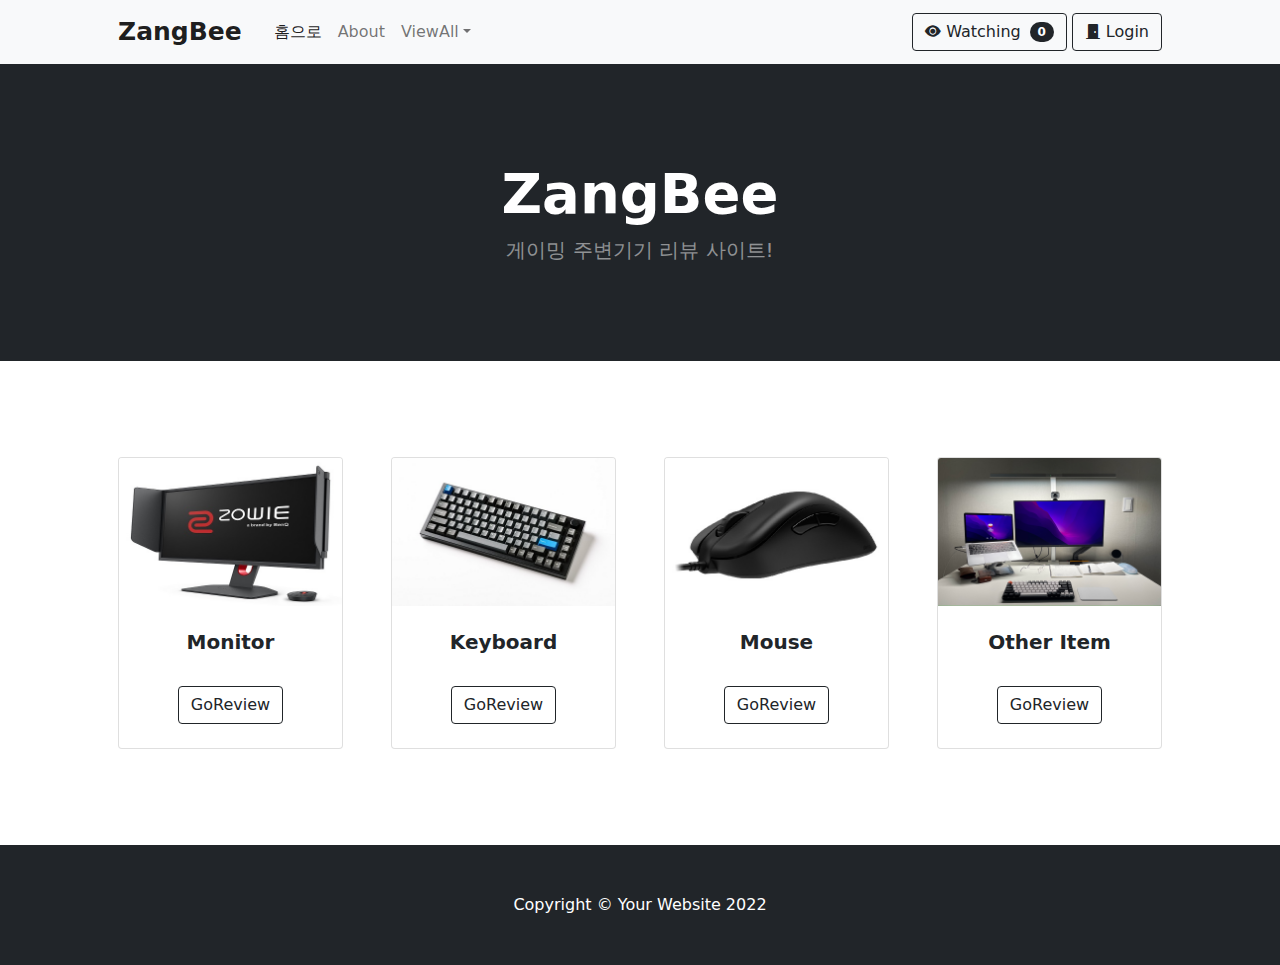
<file: index.html>
<!DOCTYPE html>
<html lang="en">
    <head>
        <meta charset="utf-8" />
        <meta name="viewport" content="width=device-width, initial-scale=1, shrink-to-fit=no" />
        <meta name="description" content="" />
        <meta name="author" content="" />
        <title>ZangBee</title>
        <!-- Favicon-->
        <link rel="icon" type="image/x-icon" href="assets/favicon.ico" />
        <!-- Bootstrap icons-->
        <link href="https://cdn.jsdelivr.net/npm/bootstrap-icons@1.5.0/font/bootstrap-icons.css" rel="stylesheet" />
        <!-- Core theme CSS (includes Bootstrap)-->
        <link href="css/styles.css" rel="stylesheet" />
    </head>
    <body>
        <!-- Navigation-->
        <nav class="navbar navbar-expand-lg navbar-light bg-light">
            <div class="container px-4 px-lg-5">
                <a class="navbar-brand" href="index.html">ZangBee</a>
                <button class="navbar-toggler" type="button" data-bs-toggle="collapse" data-bs-target="#navbarSupportedContent" aria-controls="navbarSupportedContent" aria-expanded="false" aria-label="Toggle navigation"><span class="navbar-toggler-icon"></span></button>
                <div class="collapse navbar-collapse" id="navbarSupportedContent">
                    <ul class="navbar-nav me-auto mb-2 mb-lg-0 ms-lg-4">
                        <li class="nav-item"><a class="nav-link active" aria-current="page" href="#!">홈으로</a></li>
                        <li class="nav-item"><a class="nav-link" href="#!">About</a></li>
                        <li class="nav-item dropdown">
                            <a class="nav-link dropdown-toggle" id="navbarDropdown" href="#" role="button" data-bs-toggle="dropdown" aria-expanded="false">ViewAll</a>
                            <ul class="dropdown-menu" aria-labelledby="navbarDropdown">
                                <li><a class="dropdown-item" href="#!">All Products</a></li>
                                <li><hr class="dropdown-divider" /></li>
                                <li><a class="dropdown-item" href="#!">Popular Items</a></li>
                            </ul>
                        </li>
                    </ul>
                    <form class="d-flex" style="padding-right:5px;">
                        <button class="btn btn-outline-dark" type="submit">
                            <i class="bi bi-eye-fill"></i>
                            Watching
                            <span class="badge bg-dark text-white ms-1 rounded-pill">0</span>
                        </button>
                    </form>
                    <form class="d-flex">
                        <a class="btn btn-outline-dark" href="login.html">
                            <i class="bi bi-door-closed-fill"></i>
                            Login
                        </a>
                    </form>
                </div>
            </div>
        </nav>
        <!-- Header-->
        <header class="bg-dark py-5">
            <div class="container px-4 px-lg-5 my-5">
                <div class="text-center text-white">
                    <h1 class="display-4 fw-bolder">ZangBee</h1>
                    <p class="lead fw-normal text-white-50 mb-0">게이밍 주변기기 리뷰 사이트!</p>
                </div>
            </div>
        </header>
        <!-- Section-->
        <section class="py-5">
            <div class="container px-4 px-lg-5 mt-5">
                <div class="row gx-4 gx-lg-5 row-cols-2 row-cols-md-3 row-cols-xl-4 justify-content-center">
                    <div class="col mb-5">
                        <div class="card h-100">
                            <!-- Product image-->
                            <img class="card-img-top" src="img\monitor.jpg" alt="..." />
                            <!-- Product details-->
                            <div class="card-body p-4">
                                <div class="text-center">
                                    <!-- Product name-->
                                    <h5 class="fw-bolder">Monitor</h5>
                                </div>
                            </div>
                            <!-- Product actions-->
                            <div class="card-footer p-4 pt-0 border-top-0 bg-transparent">
                                <div class="text-center"><a class="btn btn-outline-dark mt-auto" href="monitor.html">GoReview</a></div>
                            </div>
                        </div>
                    </div>
                    <div class="col mb-5">
                        <div class="card h-100">
                            <!-- Product image-->
                            <img class="card-img-top" src="img/keyboard.jpg" alt="..." />
                            <!-- Product details-->
                            <div class="card-body p-4">
                                <div class="text-center">
                                    <!-- Product name-->
                                    <h5 class="fw-bolder">Keyboard</h5>
                                </div>
                            </div>
                            <!-- Product actions-->
                            <div class="card-footer p-4 pt-0 border-top-0 bg-transparent">
                                <div class="text-center"><a class="btn btn-outline-dark mt-auto" href="keyboard.html">GoReview</a></div>
                            </div>
                        </div>
                    </div>
                    <div class="col mb-5">
                        <div class="card h-100">
                            <!-- Product image-->
                            <img class="card-img-top" src="img/mouse.jpg" alt="..." />
                            <!-- Product details-->
                            <div class="card-body p-4">
                                <div class="text-center">
                                    <!-- Product name-->
                                    <h5 class="fw-bolder">Mouse</h5>
                                </div>
                            </div>
                            <!-- Product actions-->
                            <div class="card-footer p-4 pt-0 border-top-0 bg-transparent">
                                <div class="text-center"><a class="btn btn-outline-dark mt-auto" href="mouse.html">GoReview</a></div>
                            </div>
                        </div>
                    </div>
                    <div class="col mb-5">
                        <div class="card h-100">
                            <!-- Product image-->
                            <img class="card-img-top" src="img/otheritem.png" alt="..." />
                            <!-- Product details-->
                            <div class="card-body p-4">
                                <div class="text-center">
                                    <!-- Product name-->
                                    <h5 class="fw-bolder">Other Item</h5>
                                </div>
                            </div>
                            <!-- Product actions-->
                            <div class="card-footer p-4 pt-0 border-top-0 bg-transparent">
                                <div class="text-center"><a class="btn btn-outline-dark mt-auto" href="otheritem.html">GoReview</a></div>
                            </div>
                        </div>
                    </div>
                   
                    
                </div>
            </div>
        </section>
        <!-- Footer-->
        <footer class="py-5 bg-dark">
            <div class="container"><p class="m-0 text-center text-white">Copyright &copy; Your Website 2022</p></div>
        </footer>

        <!-- Bootstrap core JS-->
        <script src="https://cdn.jsdelivr.net/npm/bootstrap@5.1.3/dist/js/bootstrap.bundle.min.js"></script>
        <!-- Core theme JS-->
        <script src="js/scripts.js"></script>
    </body>
</html>
</file>
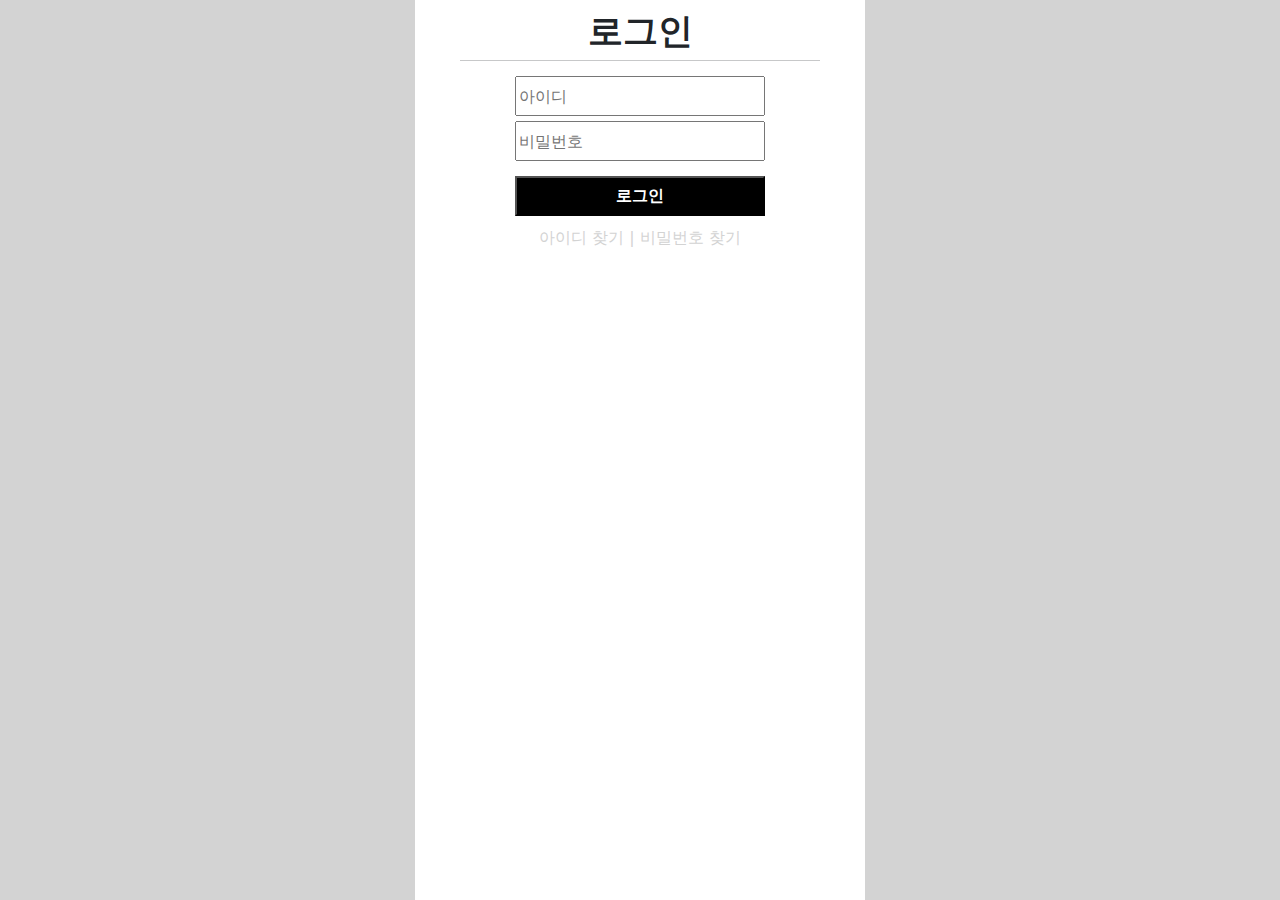
<file: login.html>
<!DOCTYPE html>
<html lang="en">
    <head>
        <meta charset="utf-8" />
        <meta name="viewport" content="width=device-width, initial-scale=1, shrink-to-fit=no" />
        <meta name="description" content="" />
        <meta name="author" content="" />
        <title>ZangBee</title>
        <!-- Favicon-->
        <link rel="icon" type="image/x-icon" href="assets/favicon.ico" />
        <!-- Bootstrap icons-->
        <link href="https://cdn.jsdelivr.net/npm/bootstrap-icons@1.5.0/font/bootstrap-icons.css" rel="stylesheet" />
        <!-- Core theme CSS (includes Bootstrap)-->
        <link href="css/styles.css" rel="stylesheet" />
    </head>
        <body style="background-color: lightgray;">
            <div class="login-div">
                <h1 style="font-size:35px;">로그인</h1>
                <hr>
                <div class="form-div">
                    <form action="">
                        <div class="int-area">
                            <input type="text" name="id" id="id" autocomplete="off" placeholder="아이디" required>
                        </div>
                        <div class="int-area">
                            <input type="password" name="pw" id="pw" autocomplete="off" placeholder="비밀번호" required>
                        </div>
                        <div class="btn-area">
                            <button type="submit" id="btn">로그인</button>
                        </div>
                    </form>
                    <div class="caption">
                        <ul>
                            <li><a href="">아이디 찾기</a></li>
                            <li><a href="">비밀번호 찾기</a></li>
                        </ul>
                    </div>
                </div>
            </div>
        </body>
    </section>

        <script>
            let id = document.querySelector('#id');
            let pw = document.querySelector('#pw');
            let btn = document.querySelector('#btn');
    
            btn.addEventListener('click',()=>{
                if(id.value==""){
                    label = id.nextElementSibling
                    label.classList.add('warning')
                    setTimeout(()=>{
                        label.classList.remove('warning')
                    },1500)
                }else if(pw.value==""){
                    label = pw.nextElementSibling
                    label.classList.add('warning')
                    setTimeout(()=>{
                        label.classList.remove('warning')
                    },1500)
                }
            })
    
        </script>



        <!-- Bootstrap core JS-->
        <script src="https://cdn.jsdelivr.net/npm/bootstrap@5.1.3/dist/js/bootstrap.bundle.min.js"></script>
        <!-- Core theme JS-->
        <script src="js/scripts.js"></script>
    </body>
</html>
</file>
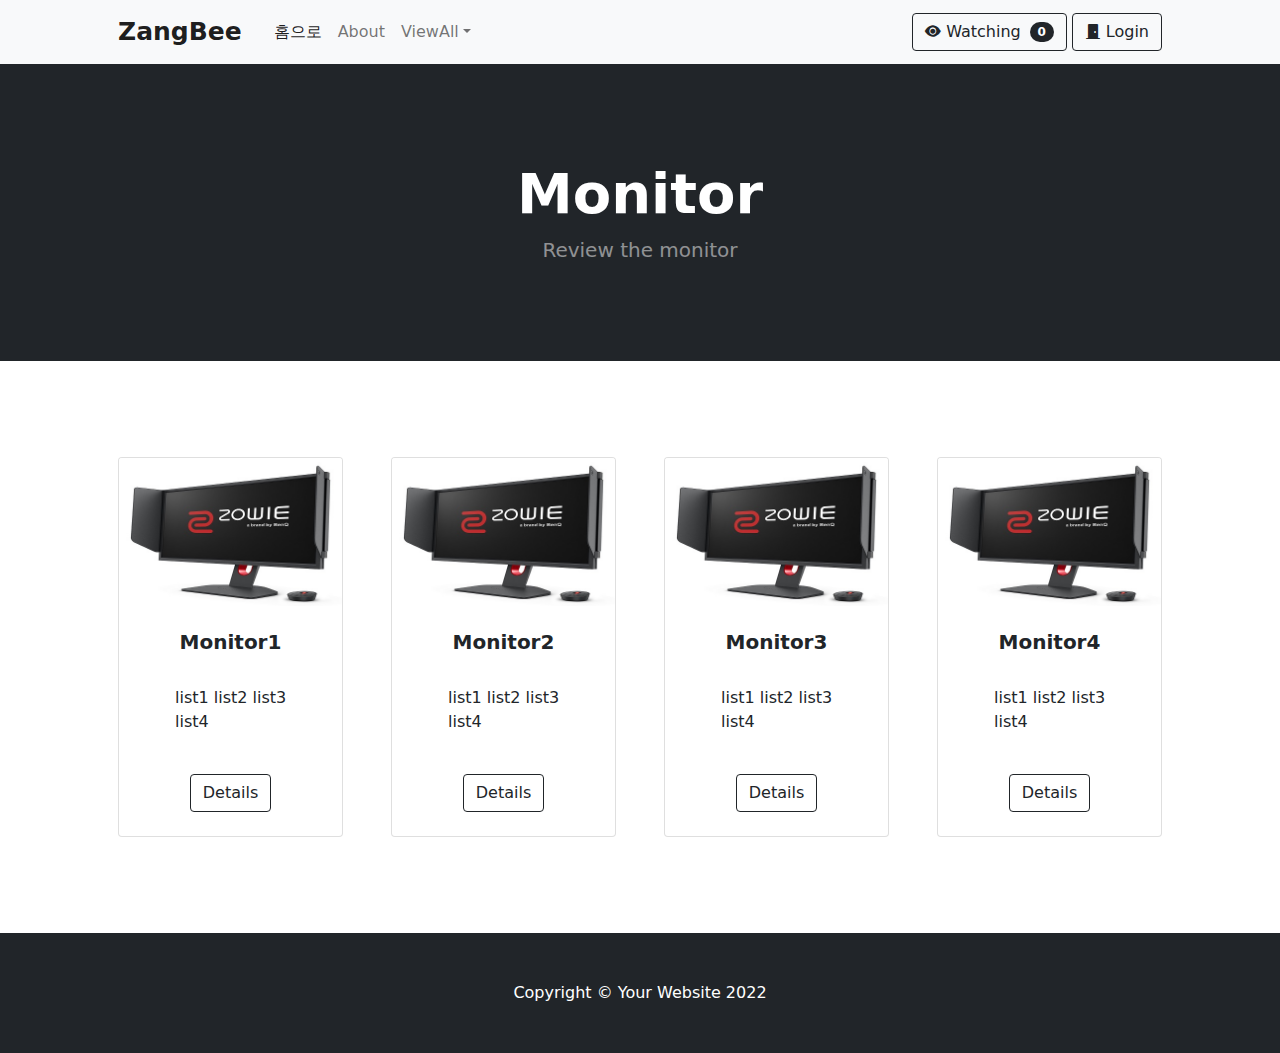
<file: monitor.html>
<!DOCTYPE html>
<html lang="en">
    <head>
        <meta charset="utf-8" />
        <meta name="viewport" content="width=device-width, initial-scale=1, shrink-to-fit=no" />
        <meta name="description" content="" />
        <meta name="author" content="" />
        <title>ZangBee</title>
        <!-- Favicon-->
        <link rel="icon" type="image/x-icon" href="assets/favicon.ico" />
        <!-- Bootstrap icons-->
        <link href="https://cdn.jsdelivr.net/npm/bootstrap-icons@1.5.0/font/bootstrap-icons.css" rel="stylesheet" />
        <!-- Core theme CSS (includes Bootstrap)-->
        <link href="css/styles.css" rel="stylesheet" />
    </head>
    <body>
        <!-- Navigation-->
        <nav class="navbar navbar-expand-lg navbar-light bg-light">
            <div class="container px-4 px-lg-5">
                <a class="navbar-brand" href="index.html">ZangBee</a>
                <button class="navbar-toggler" type="button" data-bs-toggle="collapse" data-bs-target="#navbarSupportedContent" aria-controls="navbarSupportedContent" aria-expanded="false" aria-label="Toggle navigation"><span class="navbar-toggler-icon"></span></button>
                <div class="collapse navbar-collapse" id="navbarSupportedContent">
                    <ul class="navbar-nav me-auto mb-2 mb-lg-0 ms-lg-4">
                        <li class="nav-item"><a class="nav-link active" aria-current="page" href="index.html">홈으로</a></li>
                        <li class="nav-item"><a class="nav-link" href="#!">About</a></li>
                        <li class="nav-item dropdown">
                            <a class="nav-link dropdown-toggle" id="navbarDropdown" href="#" role="button" data-bs-toggle="dropdown" aria-expanded="false">ViewAll</a>
                            <ul class="dropdown-menu" aria-labelledby="navbarDropdown">
                                <li><a class="dropdown-item" href="#!">All Products</a></li>
                                <li><hr class="dropdown-divider" /></li>
                                <li><a class="dropdown-item" href="#!">Popular Items</a></li>
                                <li><a class="dropdown-item" href="#!">New Arrivals</a></li>
                            </ul>
                        </li>
                    </ul>
                    <form class="d-flex" style="padding-right:5px;">
                        <button class="btn btn-outline-dark" type="submit">
                            <i class="bi bi-eye-fill"></i>
                            Watching
                            <span class="badge bg-dark text-white ms-1 rounded-pill">0</span>
                        </button>
                    </form>
                    <form class="d-flex">
                        <a class="btn btn-outline-dark" href="login.html">
                            <i class="bi bi-door-closed-fill"></i>
                            Login
                        </a>
                    </form>
                </div>
            </div>
        </nav>
        <!-- Header-->
        <header class="bg-dark py-5">
            <div class="container px-4 px-lg-5 my-5">
                <div class="text-center text-white">
                    <h1 class="display-4 fw-bolder">Monitor</h1>
                    <p class="lead fw-normal text-white-50 mb-0">Review the monitor</p>
                </div>
            </div>
        </header>
        <!-- Section-->
        <section class="py-5">
            <div class="container px-4 px-lg-5 mt-5">
                <div class="row gx-4 gx-lg-5 row-cols-2 row-cols-md-3 row-cols-xl-4 justify-content-center">
                    <div class="col mb-5">
                        <div class="card h-100">
                            <!-- Product image-->
                            <img class="card-img-top" src="img\monitor.jpg" alt="..." />
                            <!-- Product details-->
                            <div class="card-body p-4">
                                <div class="text-center">
                                    <!-- Product name-->
                                    <h5 class="fw-bolder">Monitor1</h5>
                                </div>
                            </div>
                            <div class="detail-list">
                                <ul>
                                    <li>list1</li>
                                    <li>list2</li>
                                    <li>list3</li>
                                    <li>list4</li>
                                </ul>
                            </div>
                            <!-- Product actions-->
                            <div class="card-footer p-4 pt-0 border-top-0 bg-transparent">
                                <div class="text-center"><a class="btn btn-outline-dark mt-auto" href="monitor.html">Details</a></div>
                            </div>
                        </div>
                    </div>
                    <div class="col mb-5">
                        <div class="card h-100">
                            <!-- Product image-->
                            <img class="card-img-top" src="img\monitor.jpg" alt="..." />
                            <!-- Product details-->
                            <div class="card-body p-4">
                                <div class="text-center">
                                    <!-- Product name-->
                                    <h5 class="fw-bolder">Monitor2</h5>
                                </div>
                            </div>
                            <div class="detail-list">
                                <ul>
                                    <li>list1</li>
                                    <li>list2</li>
                                    <li>list3</li>
                                    <li>list4</li>
                                </ul>
                            </div>
                            <!-- Product actions-->
                            <div class="card-footer p-4 pt-0 border-top-0 bg-transparent">
                                <div class="text-center"><a class="btn btn-outline-dark mt-auto" href="monitor.html">Details</a></div>
                            </div>
                        </div>
                    </div>

                    <div class="col mb-5">
                        <div class="card h-100">
                            <!-- Product image-->
                            <img class="card-img-top" src="img\monitor.jpg" alt="..." />
                            <!-- Product details-->
                            <div class="card-body p-4">
                                <div class="text-center">
                                    <!-- Product name-->
                                    <h5 class="fw-bolder">Monitor3</h5>
                                </div>
                            </div>
                            <div class="detail-list">
                                <ul>
                                    <li>list1</li>
                                    <li>list2</li>
                                    <li>list3</li>
                                    <li>list4</li>
                                </ul>
                            </div>
                            <!-- Product actions-->
                            <div class="card-footer p-4 pt-0 border-top-0 bg-transparent">
                                <div class="text-center"><a class="btn btn-outline-dark mt-auto" href="monitor.html">Details</a></div>
                            </div>
                        </div>
                    </div>

                    <div class="col mb-5">
                        <div class="card h-100">
                            <!-- Product image-->
                            <img class="card-img-top" src="img\monitor.jpg" alt="..." />
                            <!-- Product details-->
                            <div class="card-body p-4">
                                <div class="text-center">
                                    <!-- Product name-->
                                    <h5 class="fw-bolder">Monitor4</h5>
                                </div>
                            </div>
                            <div class="detail-list">
                                <ul>
                                    <li>list1</li>
                                    <li>list2</li>
                                    <li>list3</li>
                                    <li>list4</li>
                                </ul>
                            </div>
                            <!-- Product actions-->
                            <div class="card-footer p-4 pt-0 border-top-0 bg-transparent">
                                <div class="text-center"><a class="btn btn-outline-dark mt-auto" href="monitor.html">Details</a></div>
                            </div>
                        </div>
                    </div>
                   
                    
                </div>
            </div>
        </section>
        <!-- Footer-->
        <footer class="py-5 bg-dark">
            <div class="container"><p class="m-0 text-center text-white">Copyright &copy; Your Website 2022</p></div>
        </footer>

        <!-- Bootstrap core JS-->
        <script src="https://cdn.jsdelivr.net/npm/bootstrap@5.1.3/dist/js/bootstrap.bundle.min.js"></script>
        <!-- Core theme JS-->
        <script src="js/scripts.js"></script>
    </body>
</html>
</file>
